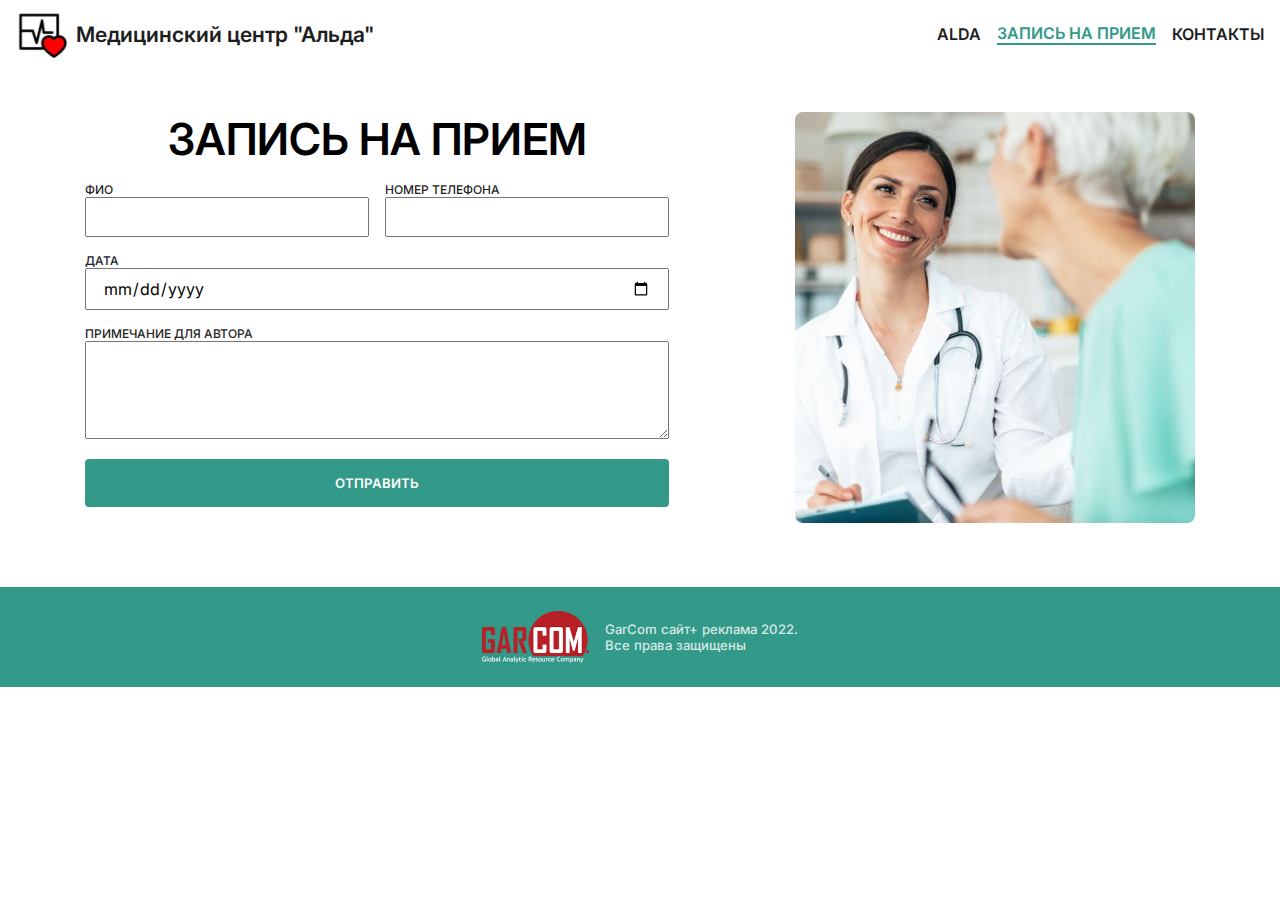
<file: form.html>
<!DOCTYPE html>
<html lang="en">
  <head>
    <meta charset="UTF-8" />
    <meta http-equiv="X-UA-Compatible" content="IE=edge" />
    <meta name="viewport" content="width=device-width, initial-scale=1.0" />
    <title>Запись на прием</title>
    <link rel="stylesheet" href="./styles/base.css" />
    <link rel="stylesheet" href="./styles/index.css" />
  </head>
  <body>
    <div class="header">
      <div class="container">
        <div class="header__logo">
          <img src="./assets/images/logo.png" alt="57x52" />
          <span>Медицинский центр "Альда"</span>
        </div>

        <a href="#menu" class="header__menu" id="menu-btn">
          <svg xmlns="http://www.w3.org/2000/svg" fill="none" viewBox="0 0 24 24" stroke-width="2" stroke="#1e1e1e">
            <path stroke-linecap="round" stroke-linejoin="round" d="M3.75 6.75h16.5M3.75 12h16.5m-16.5 5.25h16.5" />
          </svg>
        </a>

        <div class="header__links" id="menu">
          <a href="#" class="close-button"
            ><svg xmlns="http://www.w3.org/2000/svg" fill="none" viewBox="0 0 24 24" stroke-width="2" stroke="#1e1e1e">
              <path stroke-linecap="round" stroke-linejoin="round" d="M6 18L18 6M6 6l12 12" />
            </svg>
          </a>
          <a href="./index.html" class="header__link">alda</a>
          <a href="./form.html" class="header__link header__link_active">запись на прием</a>
          <a href="#contacts" class="header__link">контакты</a>
        </div>
      </div>
    </div>

    <form action="#" method="get" class="form container">
      <div class="form__col-1">
        <h2 class="form__title">запись на прием</h2>

        <div class="form__row-1">
          <div class="form__field">
            <div class="form__field-title">фио</div>
            <input class="form__field-input" type="text" />
          </div>
          <div class="form__field">
            <div class="form__field-title">номер телефона</div>
            <input class="form__field-input" type="text" />
          </div>
        </div>

        <div class="form__field">
          <div class="form__field-title">дата</div>
          <input class="form__field-input" type="date" />
        </div>

        <div class="form__field">
          <div class="form__field-title">примечание для автора</div>
          <textarea class="form__field-input" maxlength="250" cols="50" rows="4"></textarea>
        </div>

        <button type="submit" class="form__button btn btn_primary">отправить</button>
      </div>
      <div class="form__col-2">
        <img class="form__img" src="./assets/images/picture-6.jpg" alt="" />
      </div>
    </form>

    <div class="footer">
      <div class="container">
        <img class="footer__image" src="./assets/images/footer-logo.png" alt="" />
        <span class="footer__copyright"
          >GarCom сайт+ реклама 2022. <br />
          Все права защищены</span
        >
      </div>
    </div>

    <div class="navbar">
      <a class="navbar__link" style="background: #75be2b" href="https://api.whatsapp.com/send?phone=77476885805&text="
        >WhatsApp</a
      >
      <a class="navbar__link" style="background: #07acba" href="tel:+7 (701) 710-49-68"> Телефон</a>
    </div>
  </body>
</html>
</file>
<file: styles/base.css>
@import url("https://fonts.googleapis.com/css2?family=Inter:wght@400;500;600;700&display=swap");

* {
  font-family: Inter, sans-serif;
  font-weight: 400;
  box-sizing: border-box;
  padding: 0;
  margin: 0;
}

body {
  overflow-x: hidden;
}

a {
  text-decoration: none;
  color: inherit;
}

.container {
  width: min(1248px, 100%);
  margin: 0 auto;
}

@media screen and (max-width: 1248px) {
  .container {
    width: min(1024px, 100%);
  }
}

@media screen and (max-width: 1024px) {
  .container {
    width: min(968px, 100%);
  }
}

@media screen and (max-width: 968px) {
  .container {
    width: min(767px, 100%);
  }
}

@media screen and (max-width: 767px) {
  .container {
    width: 100%;
  }
}
</file>
<file: styles/index.css>
/* Keyframes */
@-webkit-keyframes showHeader {
  0% {
    top: -5rem;
  }
  100% {
    top: 0;
  }
}
@keyframes showHeader {
  0% {
    top: -5rem;
  }
  100% {
    top: 0;
  }
}

@-webkit-keyframes fadeRight {
  0% {
    -webkit-transform: translateX(-20rem);
    transform: translateX(-20rem);
    opacity: 0;
  }

  100% {
    -webkit-transform: translateX(0);
    transform: translateX(0);
    opacity: 1;
  }
}

@keyframes fadeRight {
  0% {
    -webkit-transform: translateX(-20rem);
    transform: translateX(-20rem);
    opacity: 0;
  }

  100% {
    -webkit-transform: translateX(0);
    transform: translateX(0);
    opacity: 1;
  }
}

@-webkit-keyframes fadeTop {
  0% {
    -webkit-transform: translateY(5rem);
    transform: translateY(5rem);
    opacity: 0;
  }

  100% {
    -webkit-transform: translateY(0);
    transform: translateY(0);
    opacity: 1;
  }
}

@keyframes fadeTop {
  0% {
    -webkit-transform: translateY(5rem);
    transform: translateY(5rem);
    opacity: 0;
  }

  100% {
    -webkit-transform: translateY(0);
    transform: translateY(0);
    opacity: 1;
  }
}

@-webkit-keyframes fadeLeft {
  0% {
    -webkit-transform: translateX(40rem);
    transform: translateX(40rem);
    opacity: 0;
  }

  100% {
    -webkit-transform: translateX(0);
    transform: translateX(0);
    opacity: 1;
  }
}

@keyframes fadeLeft {
  0% {
    -webkit-transform: translateX(40rem);
    transform: translateX(40rem);
    opacity: 0;
  }

  100% {
    -webkit-transform: translateX(0);
    transform: translateX(0);
    opacity: 1;
  }
}

/* Components.css */
.btn {
  display: inline-block;
  padding: 1rem 2.25rem;
  font-weight: 600;
  font-size: 1rem;
  white-space: nowrap;
  text-align: center;
  text-transform: uppercase;
  color: #339989;
  background: #fff;
  border-radius: 0.25rem;
}

.btn.btn_outline {
  background: none;
  color: #fff;
  outline: 3px solid #fff;
  outline-offset: -3px;
}

.btn.btn_primary {
  background: #339989;
  color: #fff;
  outline: none;
  border: none;
}

/* Index.css */

.hero-section__bg-video {
  position: absolute;
  left: 0;
  top: 0;
  right: 0;
  bottom: 0;
  width: 100%;
  margin: auto;
  z-index: -1;
}

.navbar {
  display: none;
}

.header {
  height: 4.25rem;
  background: #fff;
  position: absolute;
  width: 100%;
  z-index: 3;
  display: flex;
  align-items: center;
  -webkit-animation-name: showHeader;
  animation-name: showHeader;
  -webkit-animation-timing-function: ease;
  animation-timing-function: ease;
  -webkit-animation-duration: 1s;
  animation-duration: 1s;
  -webkit-animation-fill-mode: both;
  animation-fill-mode: both;
}

.close-button {
  display: none;
}

.header > .container {
  display: flex;
  justify-content: space-between;
}

.header__logo {
  display: flex;
  align-items: center;
  gap: 0.5rem;
}

.header__logo img {
  width: 3.25rem;
}

.header__logo span {
  font-weight: 600;
  font-size: 1.325rem;
  color: #1e1e1e;
}

.header__links {
  display: flex;
  align-items: center;
  gap: 1rem;
}

.header__link {
  color: #1e1e1e;
  font-weight: 600;
  text-transform: uppercase;
}

.header__link.header__link_active {
  border-bottom: 2px solid #339989;
  color: #339989;
}

.hero-section {
  position: relative;
  width: 100vw;
  overflow: hidden;
  padding-top: 7.5rem;
  padding-bottom: 4.25rem;
}

.hero-section > .container {
  display: flex;
  justify-content: space-between;
}

.hero-section__col-1 {
  display: flex;
  flex-flow: column;
  justify-content: space-between;
}

.hero-section__col-1 div:first-child {
  margin-top: 1rem;
}

.hero-section__col-1 div:last-child {
  margin-bottom: 1rem;
  display: flex;
}

.hero-section__title {
  -webkit-animation-name: fadeRight;
  animation-name: fadeRight;
  -webkit-animation-timing-function: ease;
  animation-timing-function: ease;
  -webkit-animation-duration: 1s;
  animation-duration: 1s;
  -webkit-animation-fill-mode: both;
  animation-fill-mode: both;

  font-weight: 700;
  font-size: 3.25rem;
  color: #ffffff;
  text-shadow: 0px 4px 12px rgba(0, 0, 0, 0.5a);
}

.hero-section__description {
  -webkit-animation-name: fadeRight;
  animation-name: fadeRight;
  -webkit-animation-timing-function: ease;
  animation-timing-function: ease;
  -webkit-animation-duration: 1.5s;
  animation-duration: 1.5s;
  -webkit-animation-fill-mode: both;
  animation-fill-mode: both;

  margin-top: 0.5rem;
  font-weight: 500;
  color: rgba(255, 255, 255, 0.75);
  text-shadow: 0px 4px 12px rgba(0, 0, 0, 0.12);
}

.hero-section__btn {
  -webkit-animation-name: fadeTop;
  animation-name: fadeTop;
  -webkit-animation-timing-function: ease;
  animation-timing-function: ease;
  -webkit-animation-duration: 1s;
  animation-duration: 1s;
  -webkit-animation-fill-mode: both;
  animation-fill-mode: both;

  margin-right: 1rem;
}

.hero-section__col-2 {
  display: -ms-grid;
  display: grid;
  place-items: center;
}

.hero-section__col-2 img {
  -webkit-animation-name: fadeLeft;
  animation-name: fadeLeft;
  -webkit-animation-timing-function: ease;
  animation-timing-function: ease;
  -webkit-animation-duration: 1s;
  animation-duration: 1s;
  -webkit-animation-fill-mode: both;
  animation-fill-mode: both;
  width: 24.5rem;
  background: #aeaeae;
  border-radius: 1rem;
}

.about-section {
  margin-top: 3rem;
  padding: 4rem 0;
  display: flex;
  gap: 2.5rem;
}

.about-section__col-1 {
  display: -ms-grid;
  display: grid;
  place-items: center;
}

.about-section__col-1 img {
  width: 25rem;
  height: 25rem;
}

.about-section__col-2 {
  display: flex;
  flex-flow: column;
  justify-content: space-between;
  padding: 1rem 0;
}

.about-section__col-2 div:first-child {
  display: flex;
  flex-flow: column;
  gap: 0.5rem;
}

.about-section__col-2 div:last-child {
  display: flex;
}

.about-section__subtitle {
  font-weight: 600;
  font-size: 1.125rem;
  text-transform: uppercase;
  color: #1e1e1e;
}

.about-section__title {
  font-weight: 700;
  font-size: 2.25rem;
  text-transform: uppercase;
  color: #1e1e1e;
}

.about-section__content {
  display: flex;
  align-items: center;
  gap: 0.5rem;
}

.about-section__content span {
  font-weight: 500;
  color: #1e1e1e;
}

.privilege-section {
  display: flex;
  justify-content: space-evenly;
  padding: 0 2rem 3rem 2rem;
}

.card {
  background: #339989;
  color: #fff;
  width: -webkit-fit-content;
  width: -moz-fit-content;
  width: fit-content;
  display: flex;
  flex-flow: column;
  gap: 0.75rem;
  align-items: center;
  border-radius: 1rem;
  padding: 1rem 1.25rem;
}

.card__img {
  width: 6rem;
  height: 6rem;
}

.card__title {
  text-align: center;
  text-transform: uppercase;
  font-weight: 500;
}

.healing-section {
  border-top: 1px solid #0000001c;
  padding: 2rem 0;
}

.healing-section__title {
  text-align: center;
  font-weight: 700;
  font-size: 2.25rem;
  color: #1e1e1e;
}

.cards {
  display: flex;
  justify-content: space-evenly;
}

.card__description {
  text-align: center;
}

.healing-section__card {
  margin-top: 2rem;
  gap: 0.25rem;
  max-width: 300px;
  width: 100%;
}

.healing-section__card-title {
  font-weight: 600;
  font-size: 1.25rem;
}

.help-section {
  gap: 3rem;
  display: flex;
  padding: 4rem 6rem;
}

.help-section__col-1 {
  display: flex;
  flex-flow: column;
  justify-content: space-between;
  padding: 1rem 0;
}

.help-section__title {
  font-weight: 700;
  font-size: 1.75rem;
  color: #1e1e1e;
  margin-bottom: 0.5rem;
}

.help-section__description {
  color: rgba(30, 30, 30, 0.8);
}

.help-section__col-2 img {
  width: 22.25rem;
  height: 22.25rem;
  border-radius: 1rem;
}

.support-section {
  background: #339989;
  padding: 2rem 0;
}

.support-section__row-1 {
  display: flex;
  gap: 3rem;
}

.support-section__col-1 img {
  border-radius: 1rem;
  width: 22.25rem;
  height: 22.25rem;
}

.support-section__col-2 {
  padding: 1rem 0;
  display: flex;
  flex-flow: column;
  justify-content: space-between;
}

.support-section__title {
  font-weight: 700;
  font-size: 2rem;
  color: #ffffff;
}

.support-section__subtitle {
  font-weight: 600;
  font-size: 1.5rem;
  color: #ffffff;
  margin-top: 0.25rem;
}

.support-section__description {
  font-weight: 500;
  font-size: 1rem;
  margin-top: 0.25rem;
  color: rgba(255, 255, 255, 0.8);
}

.support-section__bottom-title {
  text-align: center;
  width: min(768px, 100%);
  font-weight: 600;
  font-size: 1.125rem;
  color: #fff;
  margin-top: 1rem;
}

.contacts {
  padding: 3rem 8rem;
  display: -ms-grid;
  display: grid;
  -ms-grid-columns: 1fr 1.5rem 24.75rem;
  grid-template-columns: 1fr 24.75rem;
  gap: 1.5rem;
}

.title {
  font-size: 1.825rem;
  font-weight: 700;
  color: #1e1e1e;
  text-transform: uppercase;
  text-align: center;
  -ms-grid-column: 1;
  -ms-grid-column-span: 2;
  grid-column: 1 / 3;
}

.contacts__col-1 {
  display: flex;
  flex-flow: column;
  justify-content: space-between;
  padding: 1rem 0;
}

.contacts__title {
  font-weight: 700;
  font-size: 1.5rem;
  color: #1e1e1e;
  margin-bottom: 0.25rem;
}

.contacts__content {
  color: #1e1e1e;
}

.contacts__btn {
  height: 3.125rem;
  display: inline-block;
  background: #339989;
  display: -ms-grid;
  display: grid;
  place-items: center;
  color: #fff;
  padding: 0 2rem;
  border-radius: 0.5rem;
  text-transform: uppercase;
  font-weight: 600;
}

.contacts__row-2 {
  display: flex;
  align-items: center;
  gap: 1rem;
}

/* Google Maps */
.google-maps {
  background: #aeaeae;
  width: 24.75rem;
  height: 24.75rem;
  border-radius: 1rem;
  position: relative;
  border: none;
  outline: none;
}

.google-maps::before {
  content: "Google Maps";
  position: absolute;
  top: 50%;
  left: 50%;
  -webkit-transform: translate(-50%, -50%);
  transform: translate(-50%, -50%);
  font-weight: 700;
  font-size: 2rem;
  width: -webkit-max-content;
  width: max-content;
  color: rgba(0, 0, 0, 0.5);
}

.footer {
  padding: 1.5rem 0;
  background: #339989;
}

.footer > .container {
  display: flex;
  align-items: center;
  justify-content: center;
  gap: 1rem;
}

.footer__image {
  height: 3.25rem;
}

.footer__copyright {
  font-weight: 500;
  font-size: 0.825rem;
  color: rgba(255, 255, 255, 0.8);
}

/* Mobile first */
.header__menu {
  display: none;
  width: 1.75rem;
  height: 1.75rem;
}

.header__menu svg {
  width: inherit;
  height: inherit;
}

@media screen and (max-width: 1024px) {
  .container {
    padding: 0 1.5rem;
  }

  .hero-section__title {
    font-size: 2.5rem;
  }

  .hero-section__col-2 img {
    width: 20rem;
  }

  .about-section {
    padding: 4rem 0;
  }

  .about-section__col-1 img {
    width: 20rem;
    height: 20rem;
  }

  .about-section__title {
    font-size: 1.75rem;
  }

  .about-section__subtitle {
    font-size: 1rem;
  }

  .about-section__content span {
    font-size: 0.825rem;
  }

  .btn {
    font-size: 0.825rem;
  }

  .contacts {
    padding: 2rem 1.5rem;
    display: flex;
    flex-flow: column;
    align-items: center;
  }

  .contacts__row-2 {
    margin-top: 1rem;
  }
}

@media screen and (max-width: 968px) {
  .support-section__row-1 {
    flex-flow: column-reverse;
    align-items: center;
  }

  .help-section {
    padding: 2rem 1.5rem;
  }

  .help-section__title {
    font-size: 1.25rem;
  }

  .help-section__col-2 img {
    width: 16rem;
    height: 16rem;
  }

  .healing-section__title {
    font-size: 1.75rem;
  }

  .healing-section__card {
    margin-top: 0;
    max-width: 100%;
  }

  .healing-section__card:first-child {
    margin-top: 1rem;
  }

  .cards {
    display: flex;
    flex-flow: column;
    gap: 1rem;
  }

  .privilege-section {
    gap: 1rem;
    flex-flow: column;
    align-items: center;
  }

  .privilege-section .card {
    width: 100%;
    flex-flow: row;
  }

  .privilege-section .card__img {
    width: 4rem;
    height: 4rem;
  }

  .hero-section__title {
    font-size: 2.25rem;
  }

  .hero-section__col-2 img {
    width: 16rem;
  }

  .support-section__row-1 {
    gap: 1rem;
  }
}

@media screen and (max-width: 767px) {
  .form {
    flex-flow: column-reverse;
    align-items: center;
  }

  .hero-section__bg-video {
    height: 30rem;
    width: auto;
  }

  .contacts__btn:nth-child(2),
  .contacts__btn:nth-child(3) {
    display: none;
  }

  .contacts__row-2 {
    flex-flow: column;
    align-items: stretch;
  }

  .google-maps {
    width: 296px;
    height: 296px;
  }

  .support-section__col-1 img {
    max-width: 22.25rem;
    max-height: 22.25rem;
    width: 100%;
    height: 100%;
  }

  .footer {
    margin-bottom: 3rem;
  }

  .support-section__title {
    font-size: 1.5rem;
  }

  .support-section__subtitle {
    font-size: 1.25rem;
  }

  .support-section__button {
    margin-top: 1rem;
  }

  .help-section {
    padding-top: 0;
    flex-flow: column-reverse;
    align-items: center;
    gap: 1rem;
  }

  .contacts__btn {
    font-size: 0.825rem;
  }

  .help-section__btn {
    margin-top: 2rem;
  }

  .about-section {
    flex-flow: column;
    align-items: center;
    padding-left: 1.5rem;
    padding-right: 1.5rem;
  }

  .about-section__col-2 > div:last-child {
    margin-top: 2rem;
  }

  .btn {
    font-size: 0.75rem;
  }

  .hero-section__title {
    font-size: 2rem;
  }

  .hero-section__col-1 > div:first-child {
    margin-bottom: 4rem;
  }

  .hero-section__col-2 img {
    display: none;
  }

  #menu {
    display: none;
  }

  .header {
    height: 4rem;
  }
  .header > .container {
    padding: 0 1.25rem;
    align-items: center;
  }

  .header__menu {
    display: block;
  }

  .header__links {
    position: fixed;
    top: 0;
    right: 0;
    flex-flow: column;
    align-items: flex-start;
    background: #fff;
    height: 100vh;
    padding: 5rem;
    padding-left: 2rem;
  }

  #menu:target {
    display: flex;
  }

  .close-button {
    display: block;
    width: 1.75rem;
    height: 1.75rem;
    position: fixed;
    top: 1.5rem;
    right: 1.5rem;
  }

  .navbar {
    position: fixed;
    bottom: 0;
    display: flex;
    background: #fff;
    width: 100%;
  }

  .navbar__link {
    height: 3rem;
    width: 100%;
    display: -ms-grid;
    display: grid;
    place-items: center;
    font-weight: 600;
    color: #fff;
    text-transform: uppercase;
    font-size: 0.875rem;
  }
}

/* form.html */
.form {
  padding: 4rem 0;
  display: flex;
  gap: 2rem;
  justify-content: space-evenly;
}

.form__col-1 {
  margin: 1rem 0;
  display: flex;
  flex-flow: column;
  align-items: center;
  gap: 1rem;
}

.form__title {
  -ms-grid-column: 1;
  -ms-grid-column-span: 2;
  grid-column: 1 / 3;
  font-weight: 600;
  font-size: 2.75rem;
  text-transform: uppercase;
  text-align: center;
}

.form__row-1 {
  display: flex;
  width: 100%;
  gap: 1rem;
}

.form__col-1,
.form__col-2 {
  margin-left: 1.5rem;
  margin-right: 1.5rem;
  margin-top: 3rem;
}

.form__field {
  width: 100%;
}

.form__field-title {
  text-transform: uppercase;
  font-weight: 500;
  color: #1e1e1e;
  font-size: 0.75rem;
}

.form__field-input {
  width: 100%;
  outline: none;
  font-size: 1rem;
  padding: 0.5rem 1rem;
}

.form__img {
  max-width: 25rem;
  width: 100%;
  height: 100%;
  -o-object-fit: cover;
  object-fit: cover;
  max-height: 30rem;
  border-radius: 0.5rem;
}

.form__button {
  font-size: 0.825rem;
  width: 100%;
}
</file>
